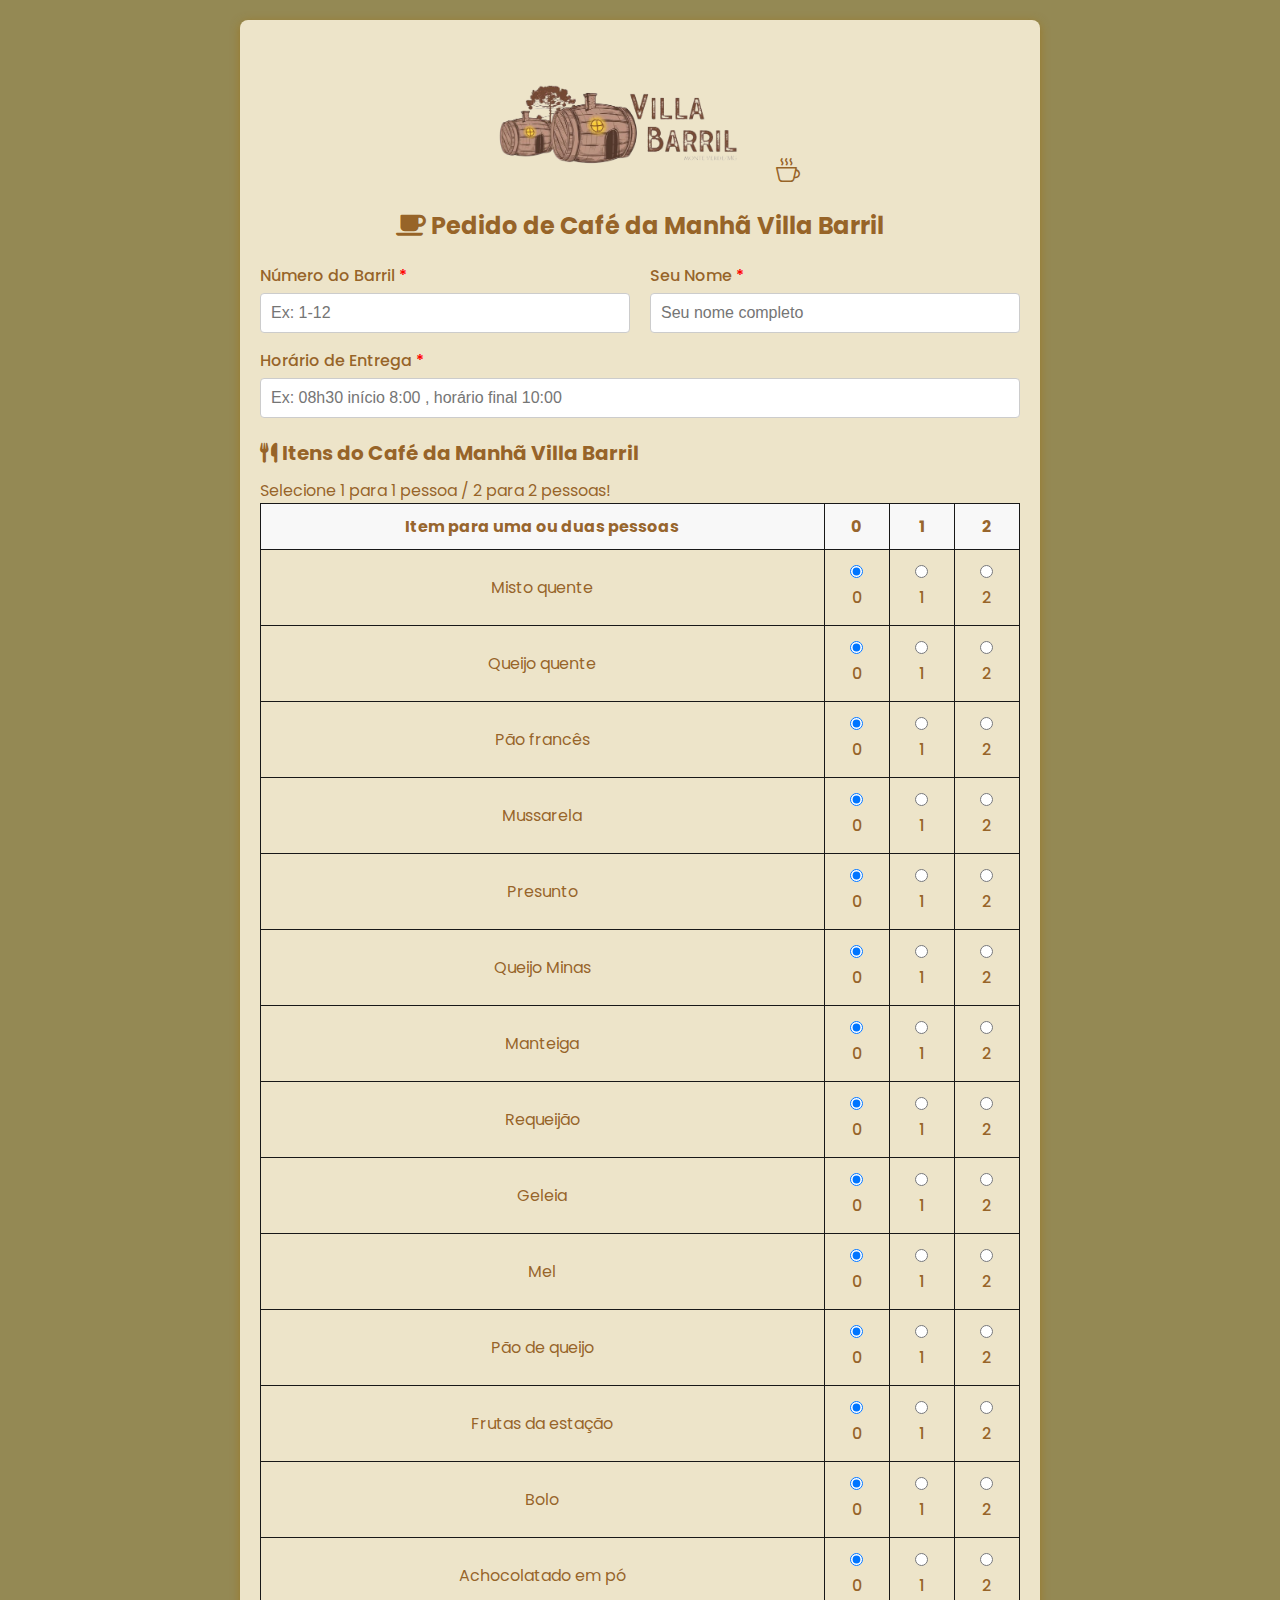
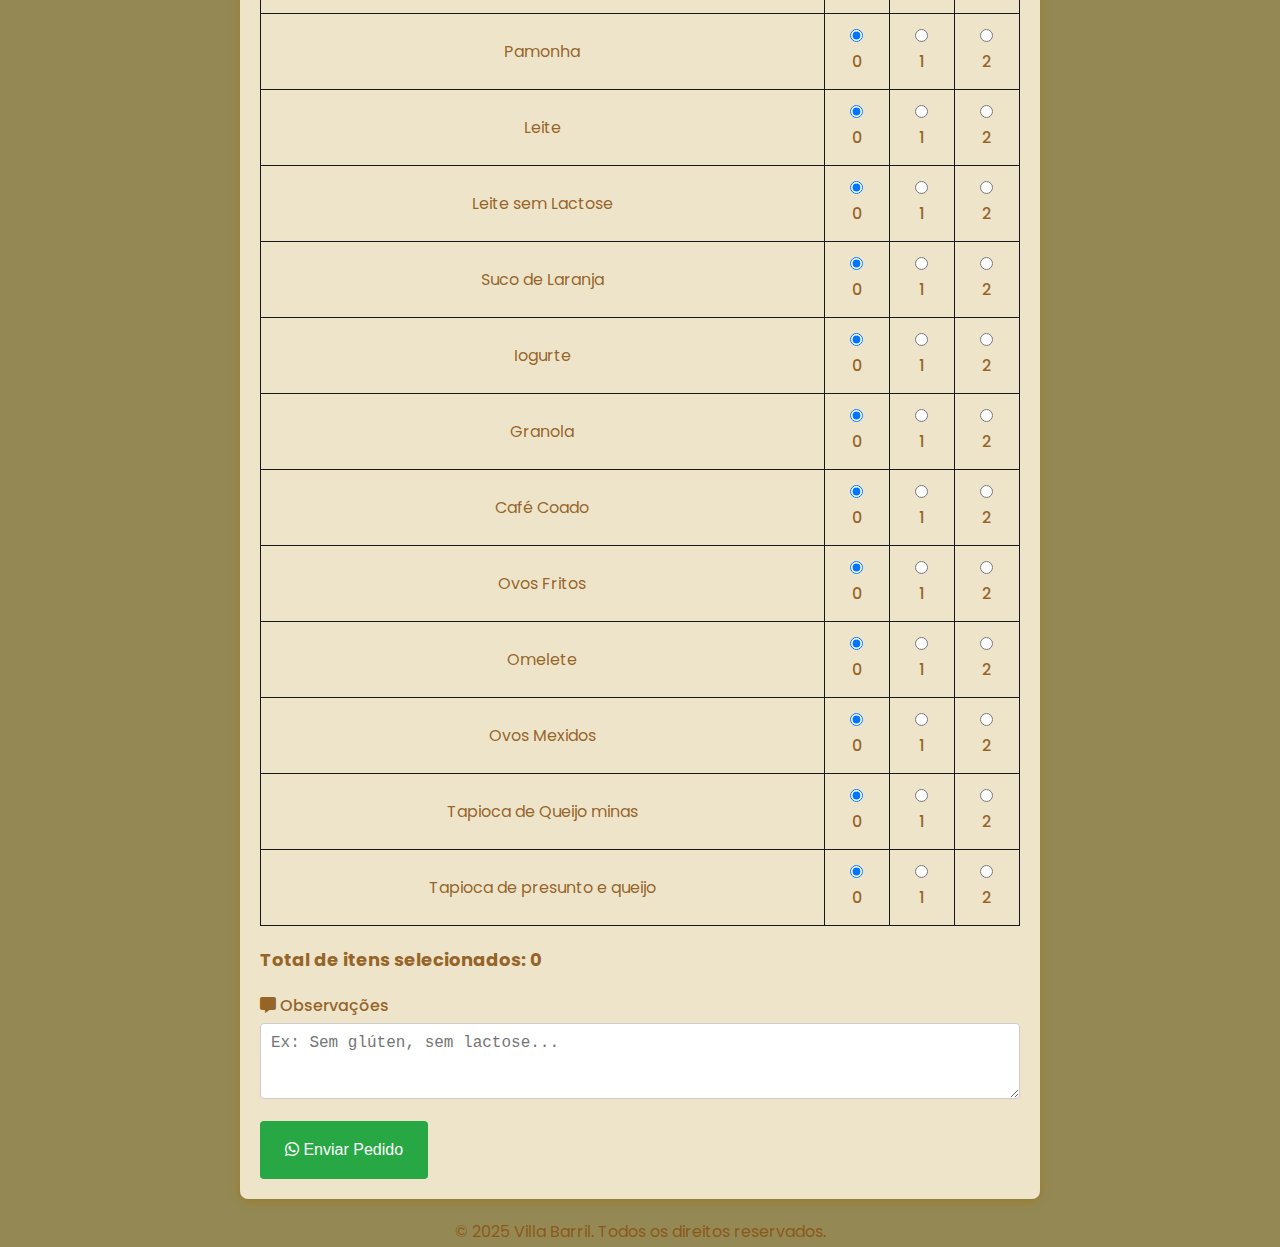
<file: index.html>
<!DOCTYPE html>
<html lang="pt-BR">
<head>
    <meta charset="UTF-8">
    <meta name="viewport" content="width=device-width, initial-scale=1.0">
    <title>Café da Manhã Villa Barril</title>
    <link href="https://fonts.googleapis.com/css2?family=Poppins:wght@300;400;500;600&display=swap" rel="stylesheet">
    <link rel="stylesheet" href="https://cdnjs.cloudflare.com/ajax/libs/font-awesome/6.0.0-beta3/css/all.min.css">
    <link rel="stylesheet" href="https://cdn.jsdelivr.net/npm/bootstrap-icons@1.13.1/font/bootstrap-icons.min.css">
    <link href="https://cdn.jsdelivr.net/npm/bootstrap@5.3.8/dist/css/bootstrap.min.css" rel="stylesheet" integrity="sha384-sRIl4kxILFvY47J16cr9ZwB07vP4J8+LH7qKQnuqkuIAvNWLzeN8tE5YBujZqJLB" crossorigin="anonymous">
    <link rel="stylesheet" href="/cafevb/css/style.css">
    
</head>
<body>
    <div class="container">
        <h1>
            <div class="header-container">
                <img src="/cafevb/img/logo.webp" alt="Logo" class="logo">
                <i class="bi bi-cup-hot"></i>
            </div>
            <i class="fas fa-coffee"></i> Pedido de Café da Manhã Villa Barril
        </h1>

        <form id="breakfastForm" class="tab active">
            <div class="grid-container">
                <div class="form-group">
                    <label for="barrelNumber" class="required-field">Número do Barril</label>
                    <input type="text" id="barrelNumber" required placeholder="Ex: 1-12">
                </div>
                
                <div class="form-group">
                    <label for="customerName" class="required-field">Seu Nome</label>
                    <input type="text" id="customerName" required placeholder="Seu nome completo">
                </div>
            </div>
            
            <div class="form-group">
                <label for="deliveryTime" class="required-field">Horário de Entrega</label>
                <input type="text" id="deliveryTime" required placeholder="Ex: 08h30 início 8:00 , horário final 10:00">
            </div>
            
            <h2><i class="fas fa-utensils"></i> Itens do Café da Manhã Villa Barril</h2>
            <p>Selecione 1 para 1 pessoa / 2 para 2 pessoas!</p>
            
            <table id="itemsTable">
                <thead>
                    <tr>
                        <th>Item para uma ou duas pessoas</th>
                        <th>0</th>
                        <th>1</th>
                        <th>2</th>
                    </tr>
                </thead>
                <tbody>
                </tbody>
            </table>

            <div id="itemCount">
                <p>Total de itens selecionados: <span id="totalCount">0</span></p>
            </div>
            
            <div class="form-group">
                <label for="observations"><i class="fas fa-comment-alt"></i> Observações</label>
                <textarea id="observations" rows="3" placeholder="Ex: Sem glúten, sem lactose..."></textarea>
            </div>

            <button type="submit" id="submitBtn"><i class="fab fa-whatsapp"></i> Enviar Pedido</button>

            <div id="whatsappLink" style="display: none;">
                <p><i class="fas fa-check-circle"></i> Seu pedido está pronto para ser enviado!</p>
                <a id="whatsappButton" href="#" target="_blank"><i class="fab fa-whatsapp"></i> Abrir no WhatsApp</a>
                <p>Se o botão não funcionar, copie a mensagem abaixo e envie manualmente:</p>
                <textarea id="generatedMessage" readonly></textarea>
                <button class="copy-btn" id="copyBtn"><i class="fas fa-copy"></i> Copiar Mensagem</button>
                <p class="success-message" id="copySuccess" style="display: none;"><i class="fas fa-check"></i> Mensagem copiada!</p>
            </div>
        </form>
    </div>
    <script src="/cafevb/js/script.js"></script>
    <footer>
        <p>&copy; 2025 Villa Barril. Todos os direitos reservados.</p>
    </footer>
</body>
</html>
</file>
<file: cafevb/css/style.css>
/* Reset básico */
* {
    margin: 0;
    padding: 0;
    box-sizing: border-box;
}

body {
    font-family: 'Poppins', sans-serif;
    background-color: #746620c4;
    color: #8b5211e1;
}
.btn-outline-primary {
    color: rgb(99, 37, 37);
    border-radius: 10px;
    background-color: #746620c4;
}
.container {
    max-width: 800px;
    margin: 20px auto;
    padding: 20px;
    background: #ede4c9;
    border-radius: 8px;
    box-shadow: 0 2px 10px rgba(156, 119, 32, 0.842);
}

.header-container {
    text-align: center;
    margin-bottom: 20px;
}

.logo {
    max-width: 291px;
}

h1 {
    font-size: 24px;
    text-align: center;
    margin-bottom: 20px;
}

h2 {
    font-size: 20px;
    margin: 20px 0 10px;
}

.required-field::after {
    content: " *";
    color: red;
}

.grid-container {
    display: grid;
    grid-template-columns: 1fr 1fr;
    gap: 20px;
}

.form-group {
    margin-bottom: 15px;
}

label {
    display: block;
    margin-bottom: 5px;
    font-weight: 500;
}

input[type="text"],
textarea {
    width: 100%;
    padding: 10px;
    border: 1px solid #ccc;
    border-radius: 4px;
    font-size: 16px;
}

textarea {
    resize: vertical;
}

table {
    width: 100%;
    border-collapse: collapse;
    margin-bottom: 20px;
}

th, td {
    padding: 10px;
    text-align: center;
    border: 1px solid #181818;
}

th {
    background-color: #f8f8f8;
}

#itemCount {
    margin: 20px 0;
    font-size: 18px;
    font-weight: bold;
}

button {
    background-color: #28a745;
    color: white;
    border: none;
    padding: 20px 25px;
    border-radius: 4px;
    font-size: 16px;
    cursor: pointer;
    transition: background-color 0.3s;
}

button:hover {
    background-color: #218838;
}

#whatsappLink {
    margin-top: 20px;
    display: none;
}

.success-message {
    color: green;
    margin-top: 10px;
}

.copy-btn {
    background-color: #007bff;
}

.copy-btn:hover {
    background-color: #0056b3;
}
footer {
    text-align: center;
    align-items: center;
}
</file>
